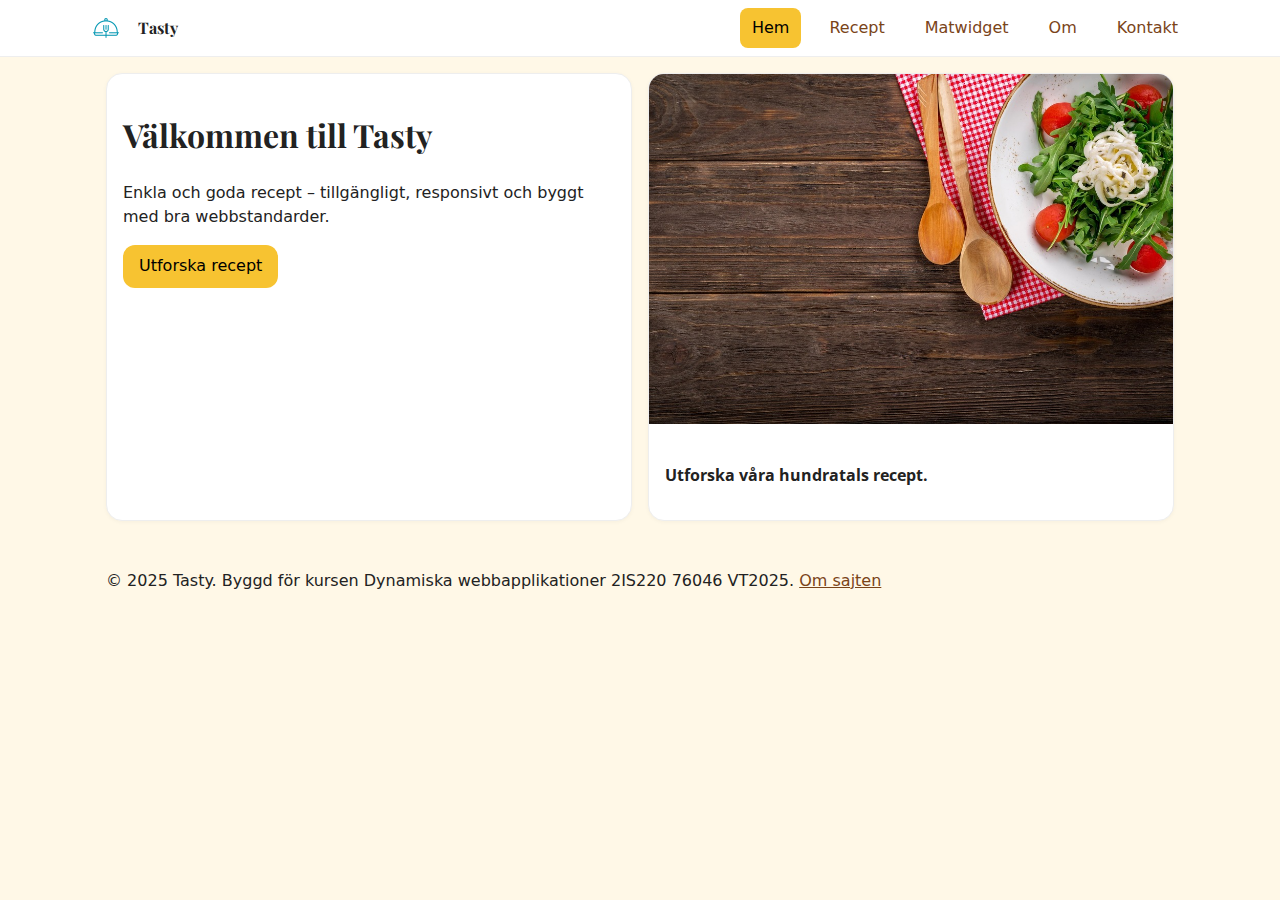
<file: index.html>
<!doctype html>
<html lang="sv">

<head>
  <meta charset="utf-8">
  <meta name="viewport" content="width=device-width, initial-scale=1">
  <title>Hem • Tasty</title>
  <meta name="description" content="Tasty – enkla recept och matinspiration.">

  <!-- Reset och egna stilar -->
  <link rel="stylesheet" href="css/normalize.css">
  <link rel="stylesheet" href="css/style.css">

  <!-- Google Fonts -->
  <link href="https://fonts.googleapis.com/css2?family=Playfair+Display:wght@600;700&family=Open+Sans:wght@400;600&display=swap" rel="stylesheet">

  <!-- JavaScript för meny mm -->
  <script type="module" src="js/util.js"></script>
</head>

<body>
  <!-- Tillgänglighetslänk: gör att skärmläsare kan hoppa direkt till innehållet -->
  <a class="skip-link" href="#main">Hoppa till innehåll</a>

  <!-- Sidhuvud -->
  <header>
    <div class="container navbar">
      <div class="brand">
        <img src="images/logo.png" alt="Tasty logotyp" class="site-logo">
        <strong>Tasty</strong>
      </div>

      <!-- Hamburgermenyn visas på små skärmar -->
      <button class="hamburger" aria-controls="primary-nav" aria-expanded="false" aria-label="Öppna meny">
        ≡ Meny
      </button>

      <!-- Navigering -->
      <nav id="primary-nav" class="nav-links" aria-label="Huvudmeny">
        <a href="index.html" aria-current="page">Hem</a>
        <a href="recept.html">Recept</a>
        <a href="widget.html">Matwidget</a>
        <a href="om.html">Om</a>
        <a href="kontakt.html">Kontakt</a>
      </nav>
    </div>
  </header>

  <!-- Huvudinnehåll -->
  <main id="main" class="container">
    <section class="grid grid-2">
      <!-- Introduktion -->
      <div class="card">
        <div class="pad">
          <h1>Välkommen till Tasty</h1>
          <p>Enkla och goda recept – tillgängligt, responsivt och byggt med bra webbstandarder.</p>
          <p><a class="button" href="recept.html">Utforska recept</a></p>
        </div>
      </div>

      <!-- Bild med text -->
      <div class="card">
        <picture>
          <source media="(min-width:1024px)" srcset="images/hero-1024.jpg">
          <source media="(min-width:640px)" srcset="images/hero-640.jpg">
          <img src="images/hero-320.jpg" alt="En sallad på ett träbord med träskedar" loading="eager" decoding="async">
        </picture>
        <div class="pad">
          <p><strong>Utforska våra hundratals recept.</strong></p>
        </div>
      </div>
    </section>
  </main>

  <!-- Sidfot -->
  <footer>
    <div class="container">
      <p>&copy; 2025 Tasty. Byggd för kursen Dynamiska webbapplikationer 2IS220 76046 VT2025. <a href="om.html">Om sajten</a></p>
    </div>
  </footer>
</body>
</html>
</file>
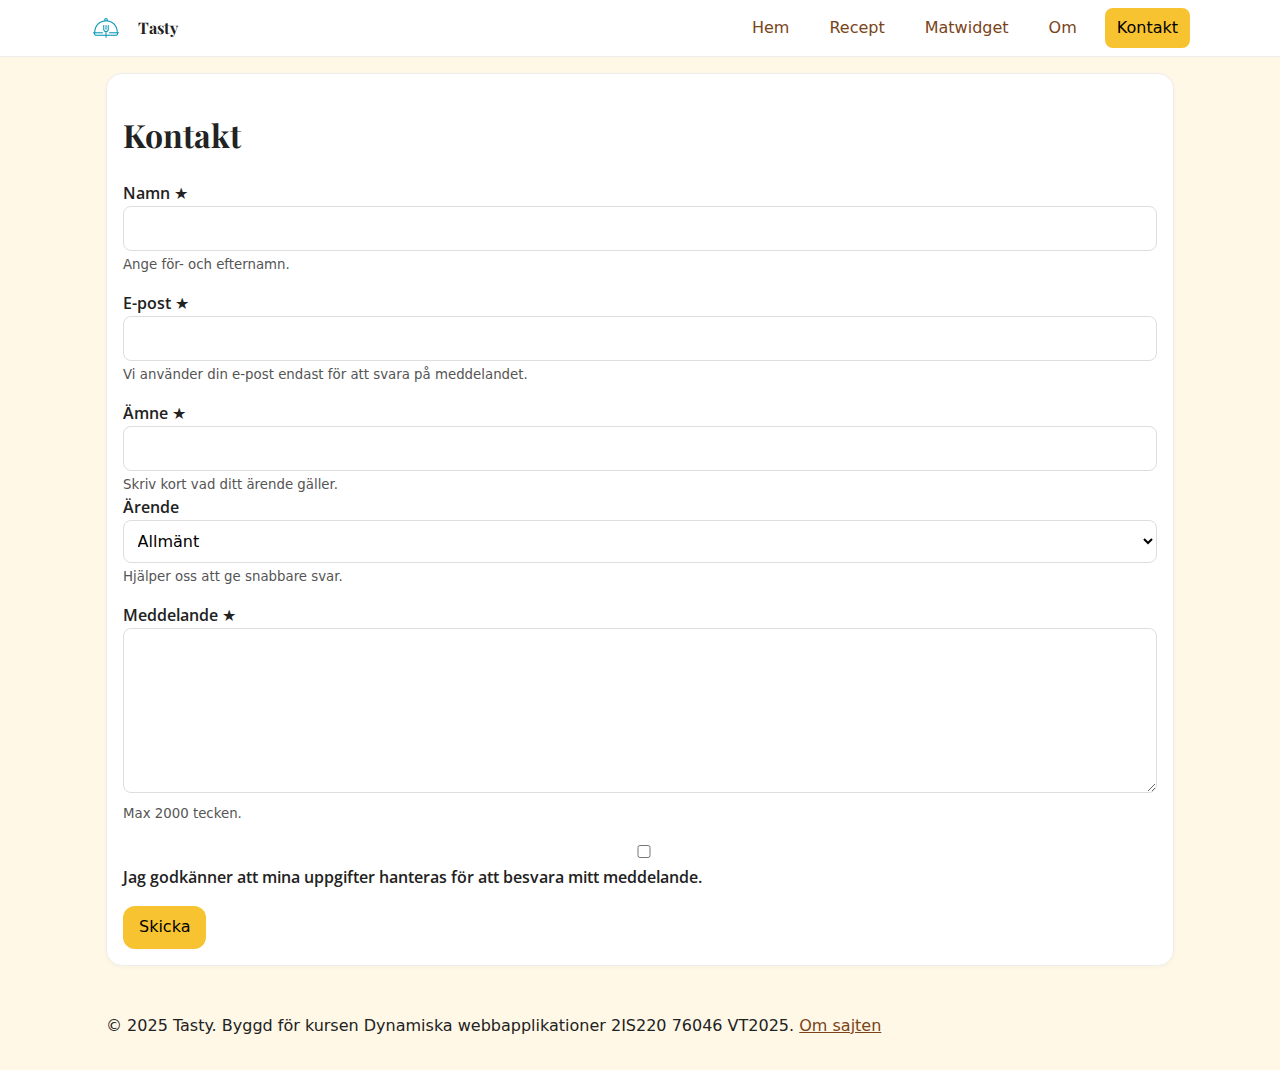
<file: kontakt.html>
<!doctype html>
<html lang="sv">

<head>
    <meta charset="utf-8">
    <meta name="viewport" content="width=device-width, initial-scale=1">
    <title>Kontakt • Tasty</title>
    <meta name="description" content="Tasty – enkla recept och matinspiration.">
    <link rel="stylesheet" href="css/normalize.css">
    <link rel="stylesheet" href="css/style.css">
    <link
        href="https://fonts.googleapis.com/css2?family=Playfair+Display:wght@600;700&family=Open+Sans:wght@400;600&display=swap"
        rel="stylesheet">
    <script type="module" src="js/util.js"></script>
</head>

<body>
    <!-- Hjälplänk för att hoppa direkt till innehållet -->
    <a class="skip-link" href="#main">Hoppa till innehåll</a>

    <header>
        <div class="container navbar">
            <!-- Logotyp + varumärke -->
            <div class="brand">
                <img src="images/logo.png" alt="Tasty logotyp" class="site-logo">
                <strong>Tasty</strong>
            </div>

            <!-- Hamburgermenyn för mobil -->
            <button class="hamburger" aria-controls="primary-nav" aria-expanded="false" aria-label="Öppna meny">
                ≡ Meny
            </button>

            <!-- Huvudnavigation -->
            <nav id="primary-nav" class="nav-links" aria-label="Huvudmeny">
                <a href="index.html">Hem</a>
                <a href="recept.html">Recept</a>
                <a href="widget.html">Matwidget</a>
                <a href="om.html">Om</a>
                <a href="kontakt.html" aria-current="page">Kontakt</a>
            </nav>
        </div>
    </header>

    <main id="main" class="container">
        <section class="card">
            <div class="pad">
                <h1>Kontakt</h1>

                <!-- Kontaktformulär -->
                <form action="#" method="get" class="grid" novalidate>
                    <!-- Get method för demo, annars ska det vara POST -->

                    <!-- Namn -->
                    <div>
                        <label for="name">Namn <span aria-hidden="true">★</span>
                            <span class="sr-only">(obligatoriskt)</span></label><br>
                        <input id="name" name="name" type="text" required autocomplete="name"
                            aria-describedby="name-hint">
                        <small id="name-hint">Ange för- och efternamn.</small>
                    </div>

                    <!-- E-post -->
                    <div>
                        <label for="email">E-post <span aria-hidden="true">★</span>
                            <span class="sr-only">(obligatoriskt)</span></label><br>
                        <input id="email" name="email" type="email" required autocomplete="email"
                            aria-describedby="email-hint">
                        <small id="email-hint">Vi använder din e-post endast för att svara på meddelandet.</small>
                    </div>

                    <!-- Ämne + ärendetyp -->
                    <div class="grid-2">
                        <div>
                            <label for="subject">Ämne <span aria-hidden="true">★</span>
                                <span class="sr-only">(obligatoriskt)</span></label><br>
                            <input id="subject" name="subject" type="text" required aria-describedby="subject-hint"
                                autocomplete="off">
                            <small id="subject-hint">Skriv kort vad ditt ärende gäller.</small>
                        </div>

                        <div>
                            <label for="topic">Ärende</label><br>
                            <select id="topic" name="topic" aria-describedby="topic-hint">
                                <option>Allmänt</option>
                                <option>Felrapport</option>
                                <option>Förslag</option>
                            </select>
                            <small id="topic-hint">Hjälper oss att ge snabbare svar.</small>
                        </div>
                    </div>

                    <!-- Meddelande -->
                    <div>
                        <label for="message">Meddelande <span aria-hidden="true">★</span>
                            <span class="sr-only">(obligatoriskt)</span></label><br>
                        <textarea id="message" name="message" rows="6" required aria-describedby="message-hint"
                            maxlength="2000"></textarea>
                        <small id="message-hint">Max 2000 tecken.</small>
                    </div>

                    <!-- Samtycke -->
                    <div>
                        <label>
                            <input type="checkbox" id="consent" name="consent" required>
                            Jag godkänner att mina uppgifter hanteras för att besvara mitt meddelande.
                            <span class="sr-only">(obligatoriskt)</span>
                        </label>
                    </div>

                    <!-- Skicka-knapp -->
                    <div>
                        <button class="button" type="submit">Skicka</button>
                    </div>

                    <!-- Plats för statusmeddelande (för framtida JS) -->
                    <div class="sr-only" aria-live="polite" id="form-status"></div>
                </form>
            </div>
        </section>
    </main>

    <footer>
        <div class="container">
            <!-- Sidfot med kursinformation -->
            <p>&copy; 2025 Tasty. Byggd för kursen Dynamiska webbapplikationer 2IS220 76046 VT2025.
                <a href="om.html">Om sajten</a>
            </p>
        </div>
    </footer>
</body>

</html>
</file>
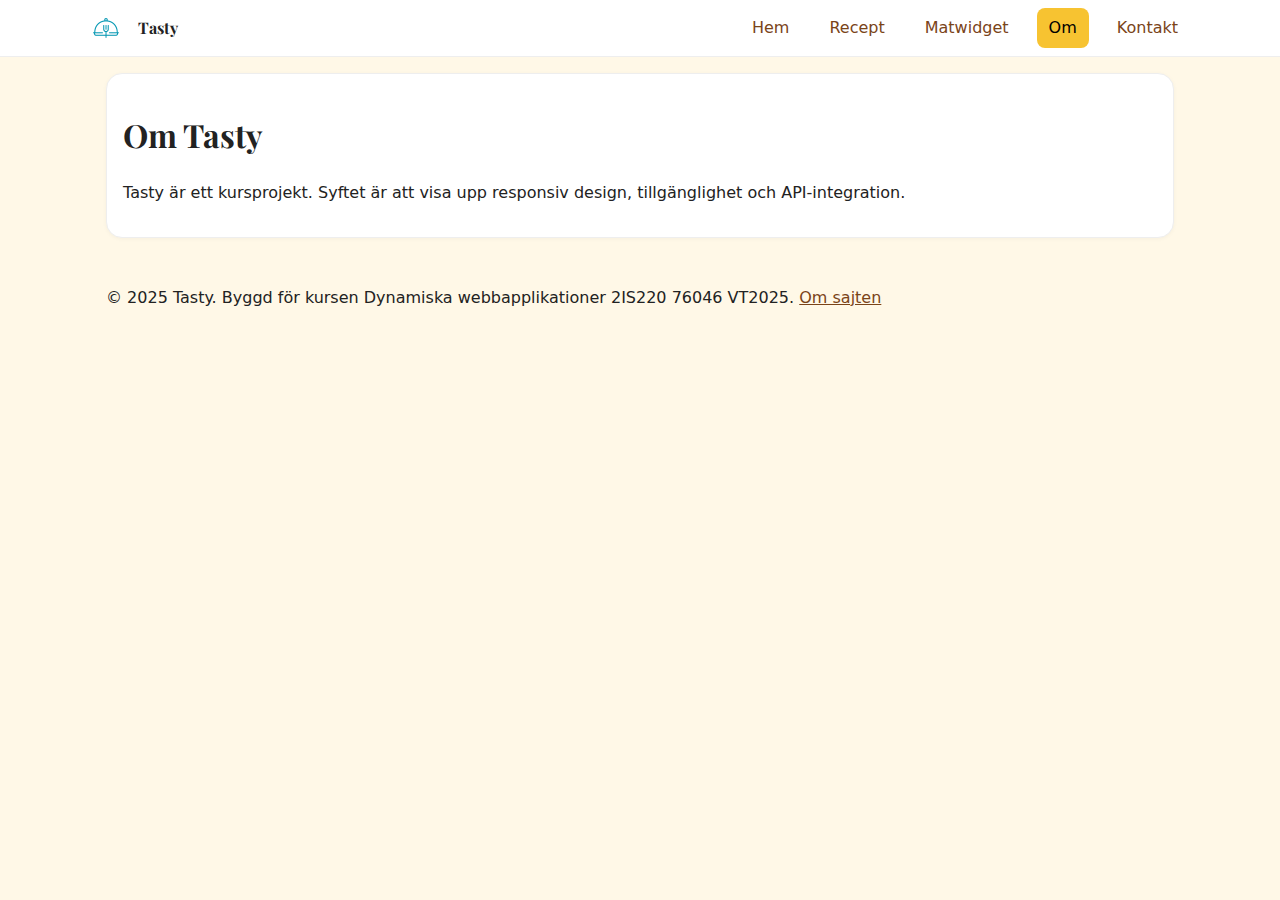
<file: om.html>
<!doctype html>
<html lang="sv">

<head>
  <meta charset="utf-8">
  <meta name="viewport" content="width=device-width, initial-scale=1">
  <title>Om • Tasty</title>
  <meta name="description" content="Tasty – enkla recept och matinspiration.">
  <link rel="stylesheet" href="css/normalize.css">
  <link rel="stylesheet" href="css/style.css">
  <link
    href="https://fonts.googleapis.com/css2?family=Playfair+Display:wght@600;700&family=Open+Sans:wght@400;600&display=swap"
    rel="stylesheet">
  <script type="module" src="js/util.js"></script>
</head>

<body>
  <!-- Skip-link (tillgänglighet, men kan kommenteras bort om du vill) -->
  <a class="skip-link" href="#main">Hoppa till innehåll</a>

  <header>
    <div class="container navbar">
      <div class="brand">
        <img src="images/logo.png" alt="Tasty logotyp" class="site-logo">
        <strong>Tasty</strong>
      </div>

      <button class="hamburger" aria-controls="primary-nav" aria-expanded="false" aria-label="Öppna meny">
        ≡ Meny
      </button>

      <nav id="primary-nav" class="nav-links" aria-label="Huvudmeny">
        <a href="index.html">Hem</a>
        <a href="recept.html">Recept</a>
        <a href="widget.html">Matwidget</a>
        <a href="om.html" aria-current="page">Om</a>
        <a href="kontakt.html">Kontakt</a>
      </nav>
    </div>
  </header>

  <main id="main" class="container">
    <section class="card">
      <div class="pad">
        <h1>Om Tasty</h1>
        <p>
          Tasty är ett kursprojekt. Syftet är att visa upp responsiv design,
          tillgänglighet och API-integration.
        </p>
      </div>
    </section>
  </main>

  <footer>
    <div class="container">
      <p>
        &copy; 2025 Tasty. Byggd för kursen Dynamiska webbapplikationer
        2IS220 76046 VT2025.
        <a href="om.html">Om sajten</a>
      </p>
    </div>
  </footer>
</body>

</html>
</file>
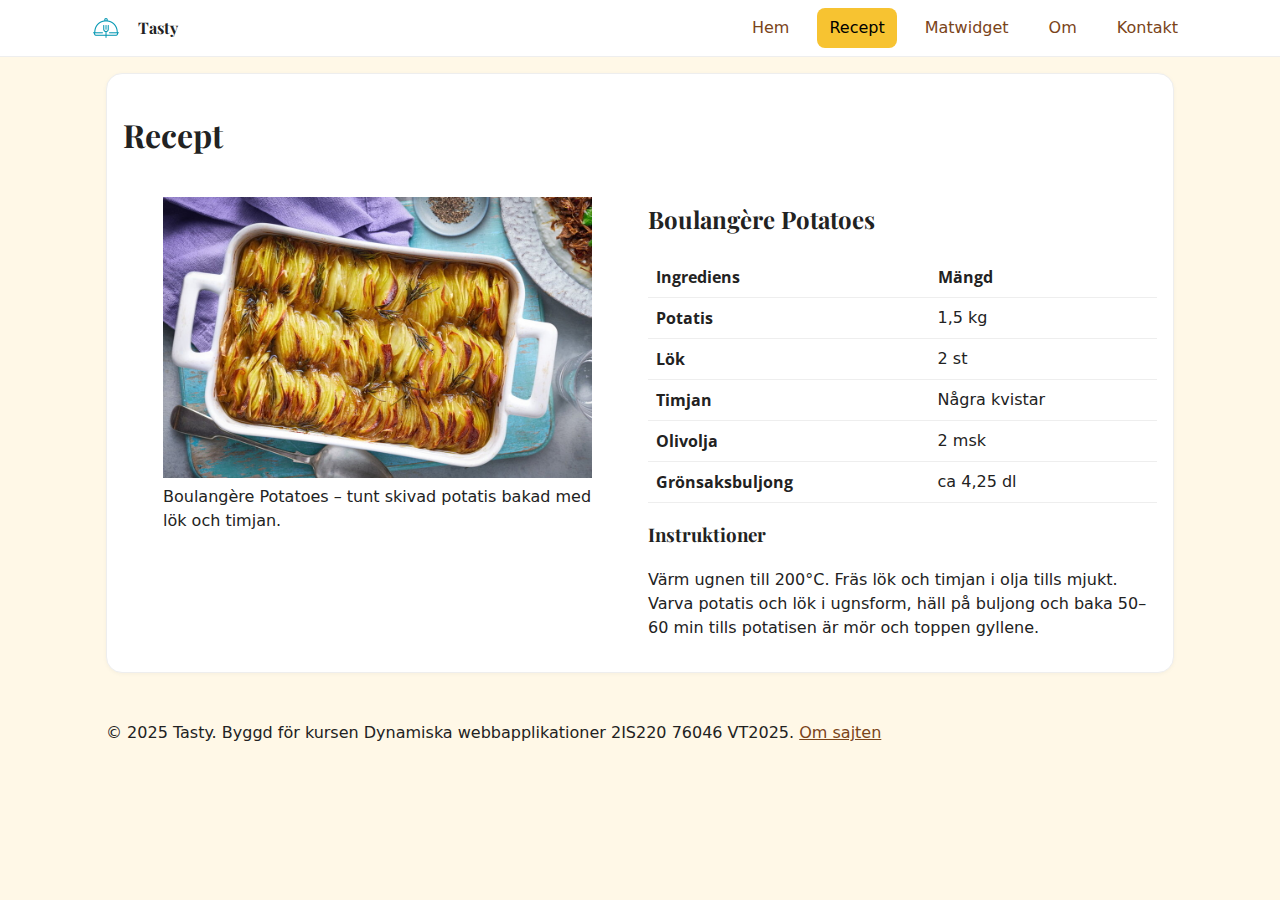
<file: recept.html>
<!doctype html>
<html lang="sv">
<head>
  <meta charset="utf-8">
  <meta name="viewport" content="width=device-width, initial-scale=1">
  <title>Recept • Tasty</title>
  <meta name="description" content="Tasty – enkla recept och matinspiration.">

  <!-- Reset och egna stilar -->
  <link rel="stylesheet" href="css/normalize.css">
  <link rel="stylesheet" href="css/style.css">

  <!-- Google Fonts -->
  <link href="https://fonts.googleapis.com/css2?family=Playfair+Display:wght@600;700&family=Open+Sans:wght@400;600&display=swap" rel="stylesheet">
</head>

<body>
  <!-- Skip-länk: låter tangentbordsanvändare hoppa direkt till innehållet -->
  <a class="skip-link" href="#main">Hoppa till innehåll</a>

  <!-- Sidhuvud -->
  <header>
    <div class="container navbar">
      <div class="brand">
        <img src="images/logo.png" alt="Tasty logotyp" class="site-logo">
        <strong>Tasty</strong>
      </div>

      <!-- Hamburgermenyn visas på små skärmar -->
      <button class="hamburger" aria-controls="primary-nav" aria-expanded="false" aria-label="Öppna meny">
        ≡ Meny
      </button>

      <!-- Huvudnavigering -->
      <nav id="primary-nav" class="nav-links" aria-label="Huvudmeny">
        <a href="index.html">Hem</a>
        <a href="recept.html" aria-current="page">Recept</a>
        <a href="widget.html">Matwidget</a>
        <a href="om.html">Om</a>
        <a href="kontakt.html">Kontakt</a>
      </nav>
    </div>
  </header>

  <!-- Huvudinnehåll -->
  <main id="main" class="container">
    <article class="card">
      <div class="pad">
        <h1>Recept</h1>

        <!-- Ett fast recept-exempel (statisk sida). Bild vänster, innehåll höger. -->
        <section aria-labelledby="rec1-title" class="grid grid-2">
          <div>
            <figure>
              <!-- Responsiv bild med 3 storlekar -->
              <picture>
                <source media="(min-width:1024px)" srcset="images/potatoes-1024.jpg">
                <source media="(min-width:640px)" srcset="images/potatoes-640.jpg">
                <img
                  src="images/potatoes-320.jpg"
                  alt="Boulangère-potatis, skivad och gyllene i ugnsform"
                  loading="lazy"
                  decoding="async">
              </picture>
              <figcaption>
                Boulangère Potatoes – tunt skivad potatis bakad med lök och timjan.
              </figcaption>
            </figure>
          </div>

          <div>
            <h2 id="rec1-title">Boulangère Potatoes</h2>

            <!-- Tabell med ingredienser: wrapper för horisontell scroll på små skärmar -->
            <div class="table-wrap" role="region" aria-label="Ingredienser, Boulangère Potatoes">
              <table>
                <caption class="sr-only">Ingredienslista och mått</caption>
                <thead>
                  <tr>
                    <th scope="col">Ingrediens</th>
                    <th scope="col">Mängd</th>
                  </tr>
                </thead>
                <tbody>
                  <tr>
                    <th scope="row">Potatis</th>
                    <td>1,5 kg</td>
                  </tr>
                  <tr>
                    <th scope="row">Lök</th>
                    <td>2 st</td>
                  </tr>
                  <tr>
                    <th scope="row">Timjan</th>
                    <td>Några kvistar</td>
                  </tr>
                  <tr>
                    <th scope="row">Olivolja</th>
                    <td>2 msk</td>
                  </tr>
                  <tr>
                    <th scope="row">Grönsaksbuljong</th>
                    <td>ca 4,25 dl</td>
                  </tr>
                </tbody>
              </table>
            </div>

            <h3>Instruktioner</h3>
            <p>
              Värm ugnen till 200°C. Fräs lök och timjan i olja tills mjukt.
              Varva potatis och lök i ugnsform, häll på buljong och baka 50–60 min
              tills potatisen är mör och toppen gyllene.
            </p>
          </div>
        </section>
      </div>
    </article>
  </main>

  <!-- Sidfot -->
  <footer>
    <div class="container">
      <p>&copy; 2025 Tasty. Byggd för kursen Dynamiska webbapplikationer 2IS220 76046 VT2025. <a href="om.html">Om sajten</a></p>
    </div>
  </footer>

  <!-- JS sist: snabbare sidladdning, init av hamburgermenyn -->
  <script type="module" src="js/util.js"></script>
</body>
</html>
</file>
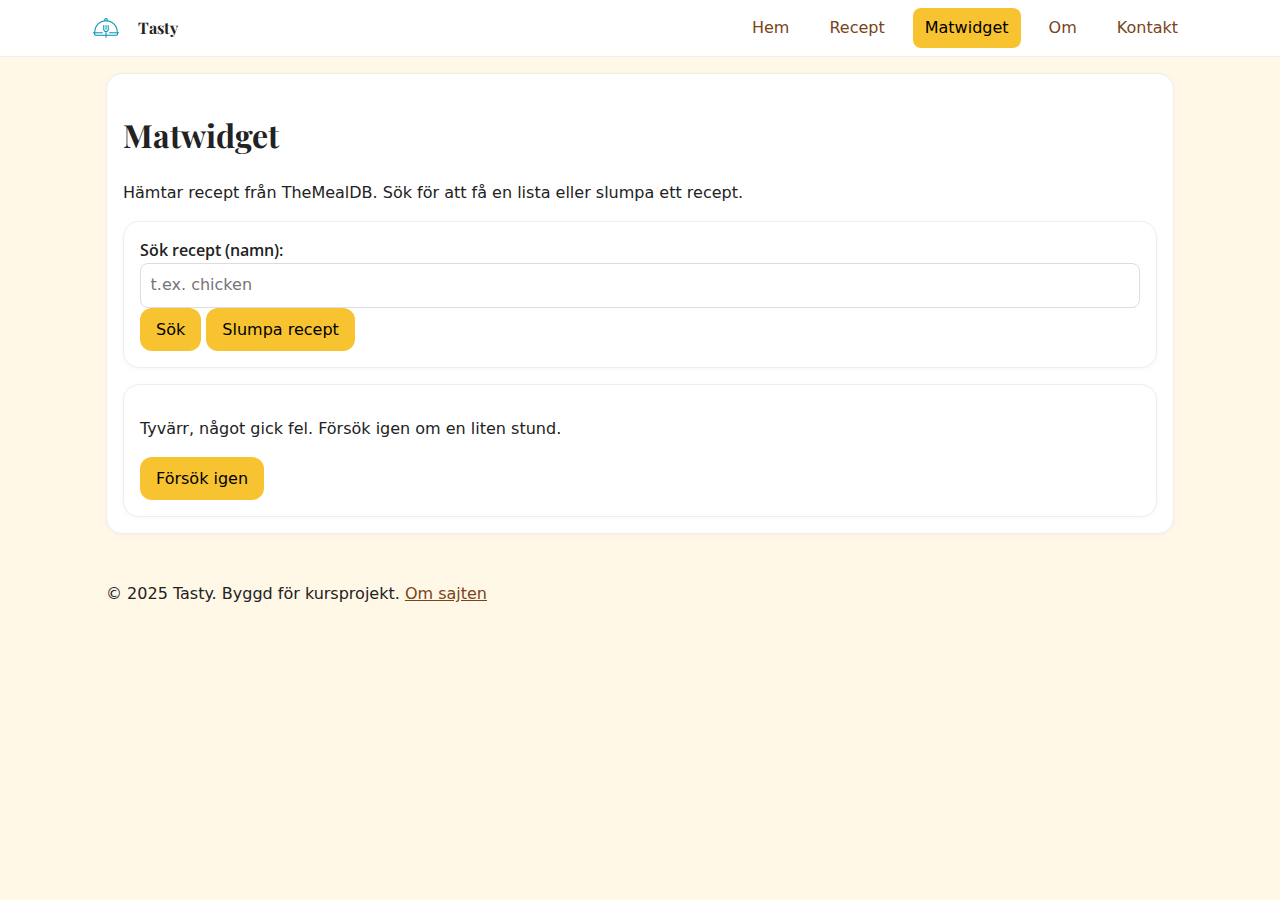
<file: widget.html>
<!doctype html>
<html lang="sv">

<head>
    <meta charset="utf-8">
    <meta name="viewport" content="width=device-width, initial-scale=1">
    <title>Matwidget • Tasty</title>
    <meta name="description" content="Tasty – enkla recept och matinspiration.">
    <!-- Normalisera stilar och vår egen CSS -->
    <link rel="stylesheet" href="css/normalize.css">
    <link rel="stylesheet" href="css/style.css">
    <!-- Typsnitt från Google Fonts -->
    <link
        href="https://fonts.googleapis.com/css2?family=Playfair+Display:wght@600;700&family=Open+Sans:wght@400;600&display=swap"
        rel="stylesheet">
    <!-- Gemensam funktionalitet -->
    <script type="module" src="js/util.js"></script>
</head>

<body>
    <!-- Länk för att hoppa över menyn till huvud-innehållet -->
    <a class="skip-link" href="#main">Hoppa till innehåll</a>

    <header>
        <div class="container navbar">
            <div class="brand">
                <img src="images/logo.png" alt="Tasty logotyp" class="site-logo">
                <strong>Tasty</strong>
            </div>

            <!-- Hamburger-meny för små skärmar -->
            <button class="hamburger" aria-controls="primary-nav" aria-expanded="false" aria-label="Öppna meny">
                ≡ Meny
            </button>

            <!-- Huvudnavigering -->
            <nav id="primary-nav" class="nav-links" aria-label="Huvudmeny">
                <a href="index.html">Hem</a>
                <a href="recept.html">Recept</a>
                <a href="widget.html" aria-current="page">Matwidget</a>
                <a href="om.html">Om</a>
                <a href="kontakt.html">Kontakt</a>
            </nav>
        </div>
    </header>

    <main id="main" class="container">
        <article class="card">
            <div class="pad">
                <h1>Matwidget</h1>
                <p>Hämtar recept från TheMealDB. Sök för att få en lista eller slumpa ett recept.</p>

                <!-- Endast detta element tillhör widgeten -->
                <div id="food-widget" aria-live="polite"></div>
            </div>
        </article>

        <!-- Laddar widget-specifik JavaScript -->
        <script type="module" src="js/widget.js"></script>
    </main>

    <footer>
        <div class="container">
            <p>&copy; 2025 Tasty. Byggd för kursprojekt. <a href="om.html">Om sajten</a></p>
        </div>
    </footer>
</body>

</html>
</file>
<file: css/style.css>
/* ===========================
   Typsnitt (laddas via <link>)
   =========================== */
@font-face { font-family: 'Playfair Display'; src: local('Playfair Display'); font-display: swap; }
@font-face { font-family: 'Open Sans';        src: local('Open Sans');        font-display: swap; }

/* ===========================
   Färgtema (CSS-variabler)
   =========================== */
:root{
  --primary:#F7C331;  /* gul – knappar/chips */
  --accent:#F15A29;   /* orange – länkar/hover */
  --deep:#7A4419;     /* brun – huvudlänkar i navbar */
  --bg:#FFF8E7;       /* ljusbeige bakgrund */
  --text:#222222;     /* mörk text */
}

/* ===========================
   Grundstil
   =========================== */
html, body{
  font-family:"Open Sans", system-ui, -apple-system, Segoe UI, Roboto, Arial, sans-serif;
  color:var(--text);
  background:var(--bg);
  line-height:1.5;
}
h1, h2, h3{ font-family:"Playfair Display", serif; }

a{ color:var(--accent); }
/* Begränsa hover/fokus-färgförändring till sidinnehåll, inte navbar */
main a:hover, main a:focus{ color: var(--deep); }

/* Sidbredd och inre marginaler */
.container{ max-width:1100px; margin-inline:auto; padding:1rem; }

/* ===========================
   Skip-länk (tangentbordsgenväg)
   Dölj utanför skärmen tills fokus,
   visa då med hög kontrast.
   =========================== */
.skip-link{
  position:absolute; top:-40px; left:0;
  background:#000; color:#fff;
  padding:8px 16px; border-radius:4px;
  z-index:100; text-decoration:none;
  transition:top .2s ease;
}
.skip-link:focus{ top:10px; }

/* ===========================
   Header & Navigation
   =========================== */
header{ background:#fff; border-bottom:1px solid #eee; }

.brand{
  display:flex; align-items:center; gap:.5rem;
  font-family:"Playfair Display", serif;
}

/* Rad med logotyp + menyknapp + länkar */
.navbar{
  display:flex; align-items:center; justify-content:space-between;
  padding:.5rem 0;
}

/* Hamburgarknapp (mobil) */
.hamburger{
  background:transparent; border:1px solid var(--primary);
  border-radius:.5rem; padding:.4rem .6rem; cursor:pointer;
}

/* Mobil: vertikal meny dold som standard */
.nav-links{
  display:none; flex-direction:column; gap:.5rem; width:100%;
}
.nav-links.open{ display:flex; } /* visas när JS/CSS togglar .open */

/* Nav-länkar (grund) – hög kontrast mot vit bakgrund */
.nav-links a,
.nav-links a:link,
.nav-links a:visited{
  color:var(--deep);
  display:inline-block; padding:.5rem .75rem;
  border-radius:.5rem; text-decoration:none;
}

/* Hover/fokus: gult chip med svart text */
.nav-links a:hover,
.nav-links a:focus{
  background:var(--primary);
  color:#000;
  outline:2px solid transparent; outline-offset:2px;
}

/* Markerad sida: lås färger i alla tillstånd */
.nav-links a[aria-current="page"],
.nav-links a[aria-current="page"]:hover,
.nav-links a[aria-current="page"]:focus,
.nav-links a[aria-current="page"]:visited{
  background:var(--primary);
  color:#000;
}

/* Desktop/surfplatta: horisontell meny alltid synlig */
@media (min-width:769px){
  .hamburger{ display:none; }
  .nav-links{ display:flex; flex-direction:row; gap:1rem; width:auto; }
}

/* ===========================
   Layouthjälp
   =========================== */
.grid{ display:grid; gap:1rem; }
.grid-2{ grid-template-columns:1fr; }              /* 1 kolumn som standard */
@media (min-width:1024px){
  .grid-2{ grid-template-columns:1fr 1fr; }        /* 2 kolumner på större skärmar */
}

/* ===========================
   Kort (cards)
   =========================== */
.card{
  background:#fff; border:1px solid #eee; border-radius:1rem;
  overflow:hidden; box-shadow:0 1px 4px rgba(0,0,0,.04);
}
.card h2, .card h3{ font-family:"Playfair Display", serif; }
.card .pad{ padding:1rem; }

/* ===========================
   Knappar
   =========================== */
.button{
  display:inline-block; background:var(--primary); color:#000;
  padding:.6rem 1rem; border-radius:.75rem; border:none; text-decoration:none;
}
.button:hover, .button:focus{ background:#ffd34e; }

/* ===========================
   Footer
   (länkar med hög kontrast + tydlig hover)
   =========================== */
footer a, footer a:visited{
  color:var(--deep);
  text-decoration:underline;
}
footer a:hover, footer a:focus{
  background:var(--primary); color:#000;
  outline:2px solid transparent; outline-offset:2px;
}

/* ===========================
   Tabeller (responsiva)
   =========================== */
.table-wrap{ overflow-x:auto; }
table{ width:100%; border-collapse:collapse; }
th, td{ padding:.5rem; border-bottom:1px solid #eee; text-align:left; }
thead th{ font-weight:700; }

/* ===========================
   Paginering (centrerad)
   =========================== */
nav[aria-label="Paginering"]{
  display:flex; justify-content:center; align-items:center; gap:.75rem;
}
nav[aria-label="Paginering"] .button{ margin:0; }

/* ===========================
   Kontaktformulär
   =========================== */
/* Endast för skärmläsare – döljer visuellt men läsbart */
.sr-only{
  position:absolute !important; width:1px; height:1px; padding:0; margin:-1px;
  overflow:hidden; clip:rect(0 0 0 0); white-space:nowrap; border:0;
}
form small{ display:block; color:#555; margin-top:.25rem; }

input, textarea, select{
  width:100%; padding:.6rem; border:1px solid #ddd; border-radius:.5rem; background:#fff;
}
input:focus, textarea:focus, select:focus{
  outline:2px solid var(--primary); outline-offset:2px;
}
label{ font-weight:600; }

/* Valfri: markera ogiltiga fält om du lägger till validering */
input[aria-invalid="true"],
textarea[aria-invalid="true"],
select[aria-invalid="true"]{
  border-color:#F15A29;
  outline:2px solid #F15A29; outline-offset:1px;
}

/* ===========================
   Logotyp & hero
   =========================== */
.site-logo{ height:32px; width:auto; margin-right:8px; vertical-align:middle; }

/* Fallback-färg om hero-bilden inte laddar */
.hero{
  background-color:#000;             /* fallback */
  background-image:url("hero.jpg");
}
</file>
